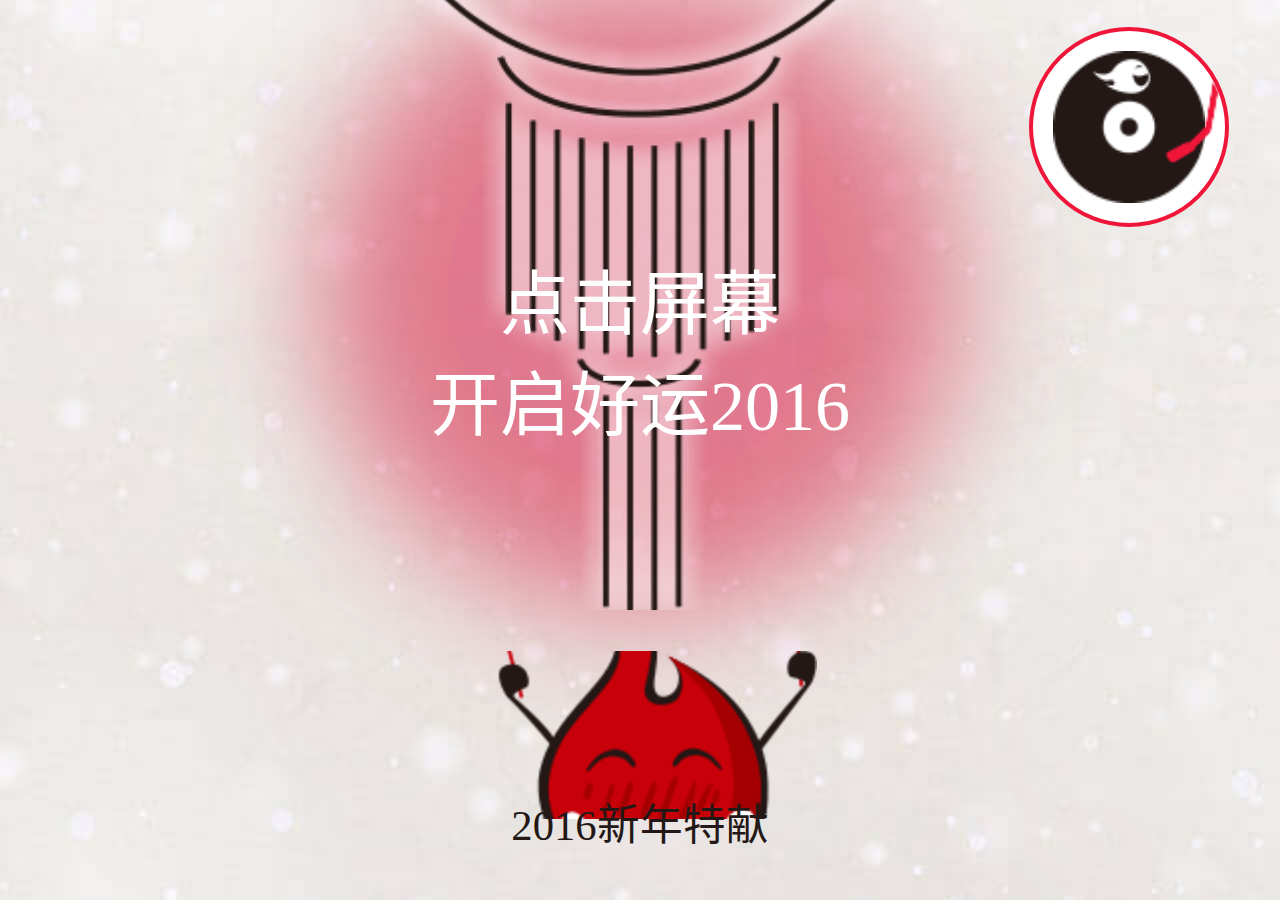
<file: task0001/index.html>
<!DOCTYPE html>
<html lang="Zh-cn">
    <head>
        <meta charset="UTF-8"/>
        <meta http-equiv="X-UA-Compatible" content="IE=edge,chrome=1">
        <meta name="viewpoint" content="width=device-width,initial-scale=1,minimun-scale=1,maxmun-scale=1,user-scalable=no">
        <meta name="format-detection" content="telephone=no">
        <title>
            新年贺春
        </title>
        <link rel="stylesheet" type="text/css" href="css/style.css"/>
    </head>
    <body>
        <div class="music">
            <img src="images/music_pointer.png"/>
            <img class="play" id="music" src="images/music_disc.png"/>
        </div>
        <div class="page" id="page1">
            <div class="bg">
            </div>
            <div class="p1_lantern">
                点击屏幕
                <br/>
                开启好运2016
            </div>
            <div class="p1_imooc">
            </div>
            <div class="p1_words">
                2016新年特献
            </div>
        </div>
        
        <div  class="page" id="page2">
            <div class="bg p2_loaing">
            </div>
            <div class="p2_rotate"><div class="p2_circle">
            </div></div>
            <div class="p2_2016">
            </div>
        </div>
        <div class="page" id="page3">
            <div class="bg">
            </div>
            <div class="p3_title">
            </div>
            <div class="p3_second">
            </div>
            <div class="p3_first">
            </div>
            <div class="p3_blessing">
            </div>
        </div>
       <!-- <audio autoplay="true">
            <source src="audio/王诗龄、草蜢 - 财神到.mp3" type="audio/mpeg">
        </audio> -->
    </body>
    <script type="text/javascript" src="js/script.js" > </script>
</html>
</file>
<file: task0001/css/style.css>
/* all tag */
* {
	margin: 0;
	padding: 0;
	border: none;
	font-size: 1.5625vw;
	font-family: "Microsoft Yahei";
}
html, body {
	height: 100%;
	overflow: hidden;
}

/*music*/
.music {
	position: fixed;
	top: 3vh;
	right: 4vw;
	z-index: 5;
	width: 15vw;
	height: 15vw;
	border: 4px solid #ef1639;
	border-radius: 50%;
	background: #fff;
}
.music > img:first-of-type {
	position: absolute;
	top: 24%;
	right: 2.5%;
	z-index: 1;
	width: 28.421%;
}
.music >img:last-of-type {
	position: absolute;
	top: 0;
	right: 0;
	bottom: 0;
	left: 0;
	z-index: 0;
	margin: auto;
	width: 79%;
}
.music >img.play {
	-webkit-animation: music_disc 4s linear infinite;
	-o-animation: music_disc 4s linear infinite;
	animation: music_disc 4s linear infinite;
}
@-webkit-keyframes music_disc {
	0% {
		-webkit-transform: rotate(0deg);
		transform: rotate(0deg);
	}
	100% {
		-webkit-transform: rotate(360deg);
		transform: rotate(360deg);
	}
}
@keyframes music_disc {
	0% {
		-webkit-transform: rotate(0deg);
		transform: rotate(0deg);
	}
	100% {
		-webkit-transform: rotate(360deg);
		transform: rotate(360deg);
	}
}

/*page bg*/
.page {
	position: absolute;
	width: 100%;
	height: 100%;
}
.page >.bg {
	position: absolute;
	width: 100%;
	height: 100%;
}

/*page1*/
#page1 {
	display: block;
}
#page1 > .bg {
	background: url('../images/p1_bg.jpg')no-repeat center center;
	z-index: -1;
	background-size: 100%;
}
#page1 >.p1_lantern {
	position: absolute;
	top: -3.4%;
	right: 0;
	left: 0;
	margin: auto;
	background: url('../images/p1_lantern.png')no-repeat center bottom;
	background-size: 100%;
	width: 45vw;
	height: 71.2vh;
	font-size: 3.506rem;
	color: #fff;
	padding-top: 31vh;
	text-align: center;
	box-sizing: border-box;
}
#page1 >.p1_lantern:before {
	position: absolute;
	top: 0;
	right: 0;
	bottom: 0;
	left: 0;
	z-index: -1;
	content: "";
	margin: auto;
	width: 30vw;
	height: 30vw;
	background: #d60b3b;
	opacity: .5;
	border-radius: 50%;
	box-shadow: 0 0 10vw 10vw #d60b30;
	-webkit-animation: p1_lantern .5s infinite alternate;
	animation: p1_lantern .5s infinite alternate;
}
@keyframes p1_lantern {
	0% {
		opacity: .5;
		-webkit-transform: scale(.8, .8);
		transform: scale(.8, .8);
	}
	100% {
		opacity: 1;
	}
}
@-webkit-keyframes p1_lantern {
	0% {
		opacity: .5;
		-webkit-transform: scale(.8, .8);
		transform: scale(.8, .8);
	}
	100% {
		opacity: 1;
	}
}
#page1>.p1_imooc {
	position: absolute;
	right: 0;
	bottom: 9vh;
	left: 0;
	background: url('../images/p1_imooc.png')no-repeat center center;
	background-size: 100%;
	width: 27.656vw;
	height: 18.63vh;
	margin: auto;
}
#page1> .p1_words {
	font-size: 2.134rem;
	position: absolute;
	right: 0;
	bottom: 48px;
	left: 0;
	text-align: center;
	color: #231815
}

/*page2*/
#page2 {
	display: none;
	-webkit-transition: .5s;
	transition: .5s;
}
#page2.fadeOut {
	opacity: .3;
	-webkit-transform: translate(0, -100%);
	transform: translate(0, -100%);
}
#page2>.p2_loading {
	z-index: 4;
	background: #ef1639;
	animation: p2_loading 1s linear forwards;
	-webkit-animation: p2_loading 1s linear forwards;
}
@keyframes p2_loading {
	0% {
		opacity: 1;
	}
	100% {
		opacity: 0;
	}
}
@-webkit-keyframes p2_loading{
	0% {
		opacity: 1;
	}
	100% {
		opacity: 0;
	}
}
#page2 > .bg {
	background: url('../images/p2_bg.jpg')no-repeat center center;
	z-index: -1;
	background-size: 100%;
}
#page2 > .p2_rotate {
	position: absolute;
	right: 0;
	left: 0;
	top: 0;
	bottom: 0;
	margin: auto;
	width: 59.375vw;
	height: 59.375vw;
}
#page2 .p2_circle {
	position: absolute;
	top: 0;
	right: 0;
	bottom: 0;
	left: 0;
	border-radius: 50%;
	background: url("../images/p2_circle_outer.png") no-repeat center center;
	background-size: 100%;
	width: 59.375vw;
	height: 59.375vw;
	-webkit-animation: p2_circle_outer 1s linear 3s infinite;
	animation: p2_circle_outer 1s linear 3s infinite;
}
@keyframes p2_circle_outer {
	0% {
		-webkit-transform: rotate(0deg);
		transform: rotate(0deg);
	}
	100% {
		-webkit-transform: rotate(-360deg);
		transform: rotate(-360deg);
	}
}
@-webkit-keyframes p2_circle_outer {
	0% {
		-webkit-transform: rotate(0deg);
		transform: rotate(0deg);
	}
	100% {
		-webkit-transform: rotate(-360deg);
		transform: rotate(-360deg);
	}
}
#page2 .p2_circle:before {
	position: absolute;
	top: 0;
	right: 0;
	bottom: 0;
	left: 0;
	margin: auto;
	border-radius: 50%;
	content: "";
	background: url("../images/p2_circle_middle.png") no-repeat center center;
	background-size: 100%;
	width: 45.625vw;
	height: 45.625vw;
	-webkit-animation: p2_circle_middle 1s linear 2s infinite;
	animation: p2_circle_middle 1s linear 2s infinite;
}
@keyframes p2_circle_middle {
	0% {
		-webkit-transform: rotate(0deg);
		transform: rotate(0deg);
	}
	100% {
		-webkit-transform: rotate(-720deg);
		transform: rotate(-720deg);
	}
}
@-webkit-keyframes p2_circle_middle {
	0% {
		-webkit-transform: rotate(0deg);
		transform: rotate(0deg);
	}
	100% {
		-webkit-transform: rotate(-720deg);
		transform: rotate(-720deg);
	}
}
#page2 .p2_circle:after {
	position: absolute;
	top: 0;
	right: 0;
	bottom: 0;
	left: 0;
	margin: auto;
	border-radius: 50%;
	content: "";
	background: url("../images/p2_circle_inner.png") no-repeat center center;
	background-size: 100%;
	width: 39.9375vw;
	height: 39.9375vw;
	-webkit-animation: p2_circle_inner 1s linear 1s infinite;
	animation: p2_circle_inner 1s linear 1s infinite;
}
@keyframes p2_circle_inner {
	0% {
		-webkit-transform: rotate(0deg);
		transform: rotate(0deg);
	}
	100% {
		-webkit-transform: rotate(-1080deg);
		transform: rotate(-1080deg);
	}
}
@-webkit-keyframes p2_circle_inner {
	0% {
		-webkit-transform: rotate(0deg);
		transform: rotate(0deg);
	}
	100% {
		-webkit-transform: rotate(-1080deg);
		transform: rotate(-1080deg);
	}
}
#page2 > .p2_2016 {
	position: absolute;
	top: 0;
	right: 0;
	bottom: 0;
	left: 0;
	margin: auto;
	background: url("../images/p2_2016.png") no-repeat center center;
	background-size: 100%;
	width: 27.5vw;
	height: 6.24vh;
}

/*page3*/
#page3 {
	display: none;
	-webkit-transition: .5s;
	transition: .5s;
}
#page3.fadeIn {
	-webkit-transform: translate(0, -100%);
	transform: translate(0, -100%);
}
#page3 > .bg {
	background: url('../images/p3_bg.jpg')no-repeat center center;
	z-index: -1;
	background-size: 100%;
}

#page3> .p3_title {
	width: 48.125vw;
	height: 50vh;
	position: absolute;
	top: 21vh;
	right: 0;
	left: 0;
	margin: auto;
	background: url("../images/p3_title.png")no-repeat center center;
	background-size: 100%;
	-webkit-animation: p3_title 2s infinite alternate;
	animation: p3_title 2s infinite alternate;
}
@keyframes p3_title {
	0% {
	}
	100% {
		-webkit-transform: scale(0.8, 0.8);
		transform: scale(0.8, 0.8);
	}
}
@-webkit-keyframes p3_title {
	0% {
	}
	100% {
		-webkit-transform: scale(0.8, 0.8);
		transform: scale(0.8, 0.8);
	}
}
#page3> .p3_second {
	width: 22.8125vw;
	height: 41.652vh;
	position: absolute;
	top: 25.48vh;
	left: 3.75vw;
	background: url("../images/p3_couplet_second.png")no-repeat center center;
	background-size: 100%;
	-webkit-animation: p3_second 2s infinite alternate;
	animation: p3_second 2s infinite alternate;
}
@keyframes p3_second {
	0% {
		-webkit-transform: scale(.5, .5);
		transform: scale(.5, .5);
	}
	100% {
		-webkit-transform: scale(1.3, 1.3);
		transform: scale(1.3, 1.3);
	}
}
@-webkit-keyframes p3_second {
	0% {
		-webkit-transform: scale(.5, .5);
		transform: scale(.5, .5);
	}
	100% {
		-webkit-transform: scale(1.3, 1.3);
		transform: scale(1.3, 1.3);
	}
}
#page3> .p3_first {
	width: 22.8125vw;
	height: 41.652vh;
	position: absolute;
	top: 25.48vh;
	right: 3.75vw;
	background: url("../images/p3_couplet_first.png")no-repeat center center;
	background-size: 100%;
	-webkit-animation: p3_first 2s infinite alternate;
	animation: p3_first 2s infinite alternate;
}
@keyframes p3_first {
	0% {
		-webkit-transform: scale(.5, .5);
		transform: scale(.5, .5);
	}
	100% {
		-webkit-transform: scale(1.3, 1.3);
		transform: scale(1.3, 1.3);
	}
}
@-webkit-keyframes p3_first {
	0% {
		-webkit-transform: scale(.5, .5);
		transform: scale(.5, .5);
	}
	100% {
		-webkit-transform: scale(1.3, 1.3);
		transform: scale(1.3, 1.3)3
	}
}
#page3> .p3_blessing {
	width: 32vw;
	height: 32vw;
	position: absolute;
	right: 0;
	bottom: 7vh;
	left: 0;
	margin: auto;
	border-radius: 50%;
	background: url("../images/p3_blessing.png")no-repeat center center;
	background-size: 100%;
	-webkit-animation: p3_blessing 2s linear infinite;
	animation: p3_blessing 2s linear infinite;
}
@keyframes p3_blessing {
	0% {
		-webkit-transform: rotate(0deg);
		transform: rotate(0deg);
	}
	100% {
		-webkit-transform: rotate(720deg);
		transform: rotate(720deg);
	}
}
@-webkit-keyframes p3_blessing {
	0% {
		-webkit-transform: rotate(0deg);
		transform: rotate(0deg);
	}
	100% {
		-webkit-transform: rotate(720deg);
		transform: rotate(720deg);
	}
}
</file>
